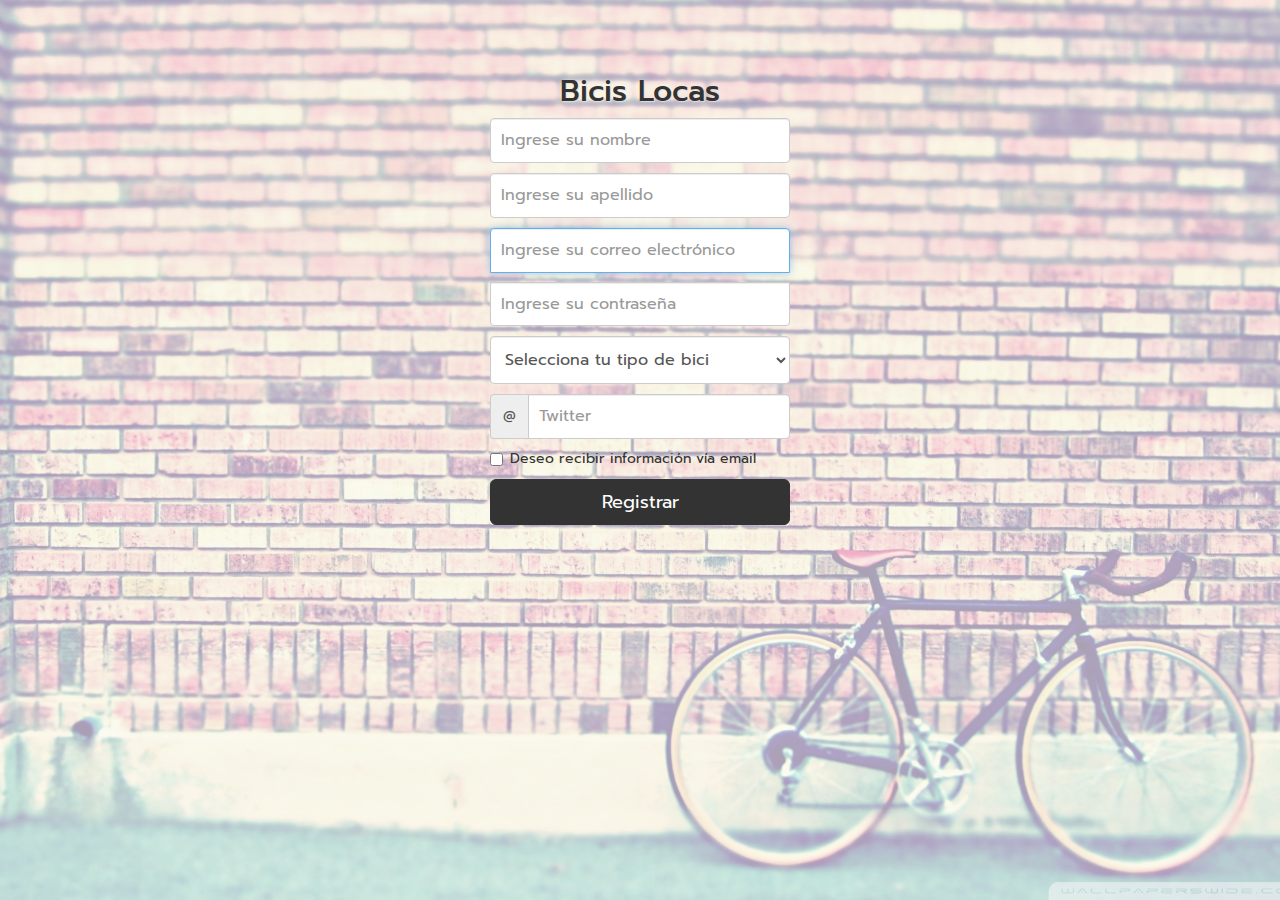
<file: index.html>
<html lang="es">
  <head>
    <meta charset="utf-8">
    <meta http-equiv="X-UA-Compatible" content="IE=edge">
    <meta name="viewport" content="width=device-width, initial-scale=1">
    <title>Bicis Locas</title>
    <link rel="icon"
      type="image/ico"
      href="img/favicon.ico">
    <!-- Latest compiled and minified CSS -->
    
    <link rel="stylesheet" href="https://maxcdn.bootstrapcdn.com/bootstrap/3.3.7/css/bootstrap.min.css" integrity="sha384-BVYiiSIFeK1dGmJRAkycuHAHRg32OmUcww7on3RYdg4Va+PmSTsz/K68vbdEjh4u" crossorigin="anonymous">
    <link href="https://fonts.googleapis.com/css?family=Prompt:200,300,400,500" rel="stylesheet">
    <!-- Optional theme -->
    <link rel="stylesheet" href="css/registro.css">
  </head>
  <body>
    <section class="form-container">
      <div class="container-fluid">
        <form class="form-signup" novalidate>
          <h2 id="form-signup-heading">
            Bicis Locas
          </h2>
          <div class="name-container input-box" id="nombre">
            <label for="name" class="sr-only">Nombre</label>
            <input type="text" id="name" class="form-control"
            placeholder="Ingrese su nombre"   >
            
          </div>
          <div class="lastname-container input-box" id="apellido">
            <label for="lastname" class="sr-only">Apellido</label>
            <input type="text" id="lastname" class="form-control"
            placeholder="Ingrese su apellido" >
          </div>
          <div class="email-container input-box" id="correoElectronico">
            <label for="inputEmail" class="sr-only">Correo Electrónico</label>
            <input type="email" id="input-email" class="form-control" placeholder="Ingrese su correo electrónico" autofocus="" ></div>
          <div id="msj"></div>
          <div class="form-group input-box" id="contraseña">
            <label for="inputPassword" class="sr-only">
              Contraseña
            </label>
            <input type="password" id="input-password" class="form-control" placeholder="Ingrese su contraseña" >
          </div>
          <div class="form-group input-box" id="selector">
            <select class="form-control"  id="select">
              <option value="0">Selecciona tu tipo de bici</option>
              <option value="urbana">Urbana</option>
              <option value="treking">Treking</option>
              <option value="electrica">Eléctrica</option>
              <option value="estatica">Estática</option>
            </select>
         </div>
          <div class="input-group">
            <div class="input-group-addon">@</div>
            <input type="text" class="form-control" id="input-social" placeholder="Twitter">
          </div>
          <div class="checkbox ">
            <label>
              <input type="checkbox" value="remember-me">
              <span>Deseo recibir información vía email</span>
            </label>
          </div>
          <button class="btn btn-lg btn-primary btn-block submit-btn" type="submit" id="bEnviar">Registrar</button>
        </form>
      </div>  
    </section>
    <!-- /container -->
    <script src="https://ajax.googleapis.com/ajax/libs/jquery/3.1.1/jquery.min.js"></script>
    <script type='text/javascript' src='js/main.js'></script>
    <script type='text/javascript' src='js/donottouchthisfile.js'></script>
  </body>
</html>
</file>
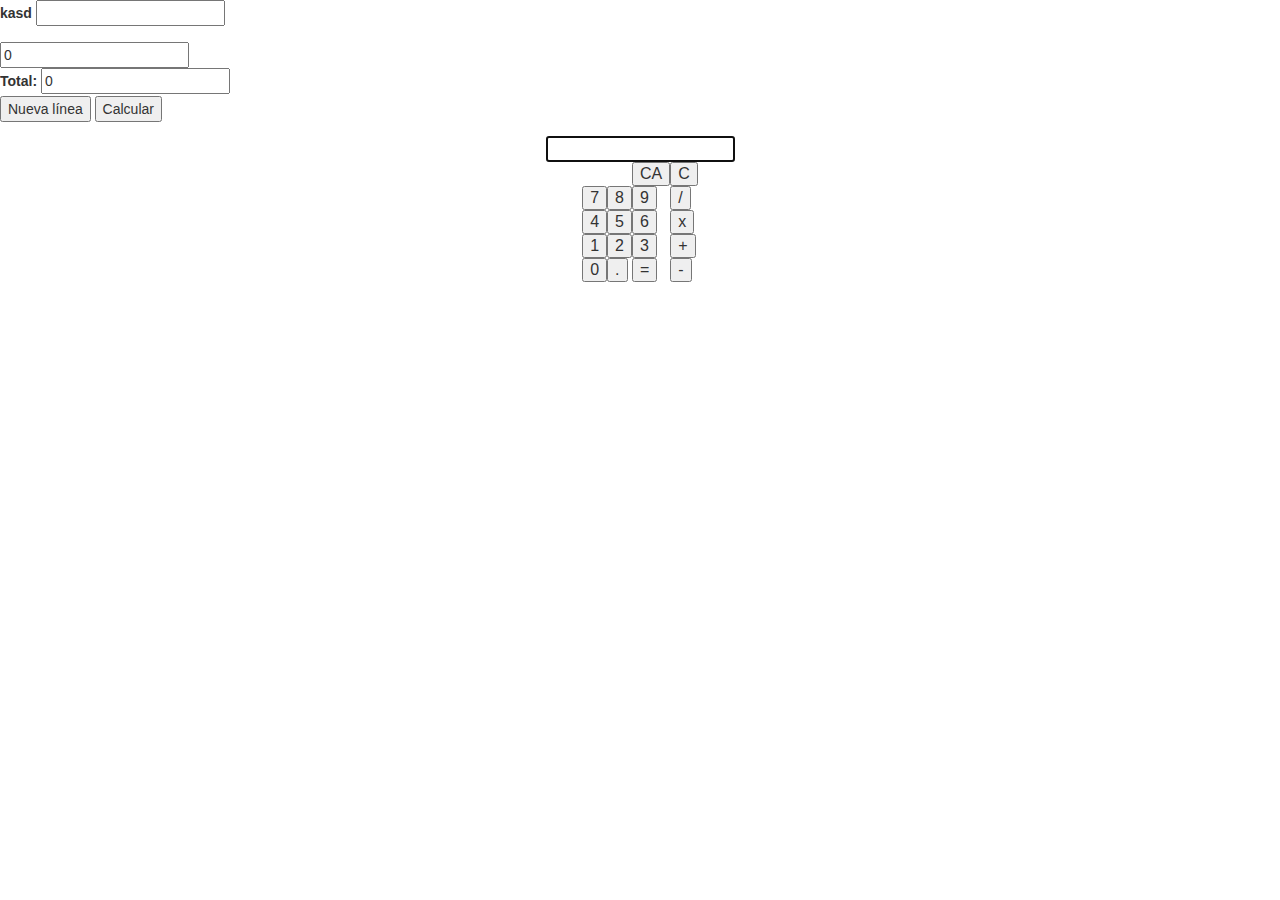
<file: PROYECT/index.html>
<html lang="es">
  <head>
    <meta charset="utf-8">
    <meta http-equiv="X-UA-Compatible" content="IE=edge">
    <meta name="viewport" content="width=device-width, initial-scale=1">
    <title></title>
    <link rel="icon"
      type="/ico"
      href="/favicon.ico">
        
    <link rel="stylesheet" href="https://maxcdn.bootstrapcdn.com/bootstrap/3.3.7/css/bootstrap.min.css" integrity="sha384-BVYiiSIFeK1dGmJRAkycuHAHRg32OmUcww7on3RYdg4Va+PmSTsz/K68vbdEjh4u" crossorigin="anonymous">
    <link href="https://fonts.googleapis.com/css?family=Prompt:200,300,400,500" rel="stylesheet">
    
    <link rel="stylesheet" href="">
  </head>
  <body>
     <div id="continer">
         <form action="">
             <label for="">kasd</label>
             <input type="text" id="name">
         </form>
     </div>
    <div>
        <form method="POST" action="nada.html">
	<div id="lineas">
		<input type="text" class="importe_linea" value="0"/><br/>
	</div>
	<label for="total">Total: </label>
	<input type="text" id="total" value="0"/><br/>
	<input type="button" value="Nueva l&iacute;nea" onclick="nueva_linea()"/>
	<input type="button" value="Calcular" onclick="calcular_total()"/>
</form>
    </div>
    <div style="text-align:center; ">
		<table align="center">
			<tr>
				<div id="cantidad1" hidden="" style="text-align: center;"></div>
				<input id="calculador" readonly="" autofocus type="text" name="btn" style="text-align:right;">
			</tr>
			<tr>
				<td></td>
				<td></td>
				<td><button id="btnca">CA</button></td>
				<td><button id="btnc">C</button></td>
			</tr>
			<tr>
				<td><button id="btn7">7</button></td>
				<td><button id="btn8">8</button></td>
				<td><button id="btn9">9</button></td>
				<td><button id="btndiv">/</button></td>
			</tr>
			<tr>
				<td><button id="btn4">4</button></td>
				<td><button id="btn5">5</button></td>
				<td><button id="btn6">6</button></td>
				<td><button id="btnmulti">x</button></td>
			</tr>
			<tr>
				<td><button id="btn1">1</button></td>
				<td><button id="btn2">2</button></td>
				<td><button id="btn3">3</button></td>
				<td><button id="btnsum">+</button></td>
			</tr>
			<tr>
				<td><button id="btn0">0</button></td>
				<td><button id="btnpunto">.</button></td>
				<td><button id="btnigual" onclick="operacionCompleta()">=</button></td>
				<td><button id="btnmen">-</button></td>
			</tr>
		</table>
	</div>
  </body>
  <script src="https://ajax.googleapis.com/ajax/libs/jquery/3.1.1/jquery.min.js"></script>
    <script type='' src='js/main.js'></script>
    <script type='' src='js/donottouchthisfile.js'></script>
</html>
</file>
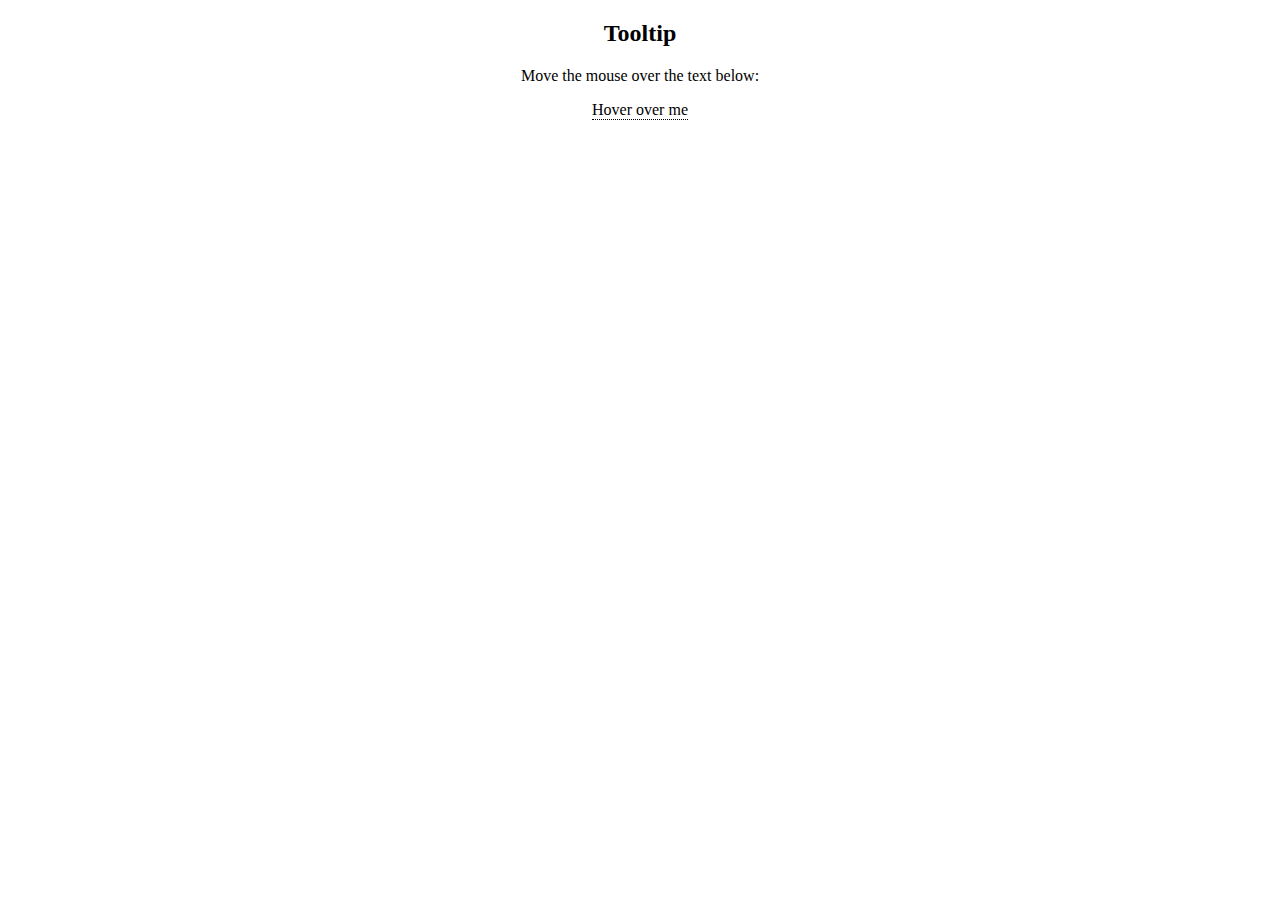
<file: PROYECT/tooltipe.html>
<!DOCTYPE html>
<html lang="en">
<head>
    <meta charset="UTF-8">
    <title>Document</title>
    <link rel="stylesheet" href="css/tool.css">
    <script src="css/tool.css"></script>
</head>
<body style="text-align:center;">

<h2>Tooltip</h2>
<p>Move the mouse over the text below:</p>

<div class="tooltip">Hover over me
  <span class="tooltiptext">Tooltip text</span>
</div>

</body>
</html>
</file>
<file: css/registro.css>
* {
  font-family: 'Prompt', sans-serif;
}

.form-container {
  height: 100vh;
  padding-top: 40px;
  padding-bottom: 40px;
  display: block;
  position: relative;
}

.form-container:after {
  content: "";
  background-image: url(../img/bike-wallpaper.jpg);
  background-size: cover;
  background-position: center bottom;
  position: absolute;
  opacity: 0.4;
  top: 0;
  left: 0;
  bottom: 0;
  right: 0;  
  z-index: -1;   
}

#form-signup-heading{
  text-align: center;
  color: #333;
  text-shadow: 1px 1px 1px #DEDEDE;
}

.form-signup {
  max-width: 330px;
  padding: 15px;
  margin: 0 auto;
}

.form-signup .form-signup-heading,
.form-signup .checkbox, .form-signup .input-box{
  margin-bottom: 10px;
}

.form-signup .checkbox {
  font-weight: normal;
}

.form-signup .form-control {
  position: relative;
  height: auto;
  -webkit-box-sizing: border-box;
     -moz-box-sizing: border-box;
          box-sizing: border-box;
  padding: 10px;
  font-size: 16px;
}

.form-signup .form-control:focus {
  z-index: 2;
}

.form-signup input[type="email"] {
  margin-bottom: -1px;
  border-bottom-right-radius: 0;
  border-bottom-left-radius: 0;
}

.form-signup input[type="password"] {
  margin-bottom: 10px;
  border-top-left-radius: 0;
  border-top-right-radius: 0;
}

.btn-primary, .btn-primary:hover{
  background-color: #333;
  border-color: #333;
}

.input-box {
  position: relative;
}
.input-box span{
  display: block;
  background-color: rgba(51,51,51,0.8);
  padding: 5px;
  position: absolute;
  left: 105%;
  top: 8px;
  width: 200px;
  color: white;
}

.input-box span:after {
  content: "";
  width: 0;
  height: 0;
  border-top: 5px solid transparent;
  border-right: 10px solid rgba(51,51,51,0.8);
  border-bottom: 5px solid transparent;
  position: absolute;
  right: 100%;
  top: 10px;
}
</file>
<file: PROYECT/css/tool.css>
.tooltip {
    position: relative;
    display: inline-block;
    border-bottom: 1px dotted black;
}

.tooltip .tooltiptext {
    visibility: hidden;
    width: 120px;
    background-color: #555;
    color: #fff;
    text-align: center;
    padding: 5px 0;
    border-radius: 6px;
    position: absolute;
    z-index: 1;
    bottom: 10%;
    left: 180%;
    margin-left: -60px;
    opacity: 0;
    transition: opacity 1s;
}

.tooltip .tooltiptext::after {
    content: "";
    position: absolute;
    top: 100%;
    left: 50%;
    margin-left: -5px;
    border-width: 5px;
    border-style: solid;
    border-color: #555 transparent transparent transparent;
}

.tooltip:hover .tooltiptext {
    visibility: visible;
    opacity: 1;
}
</file>
